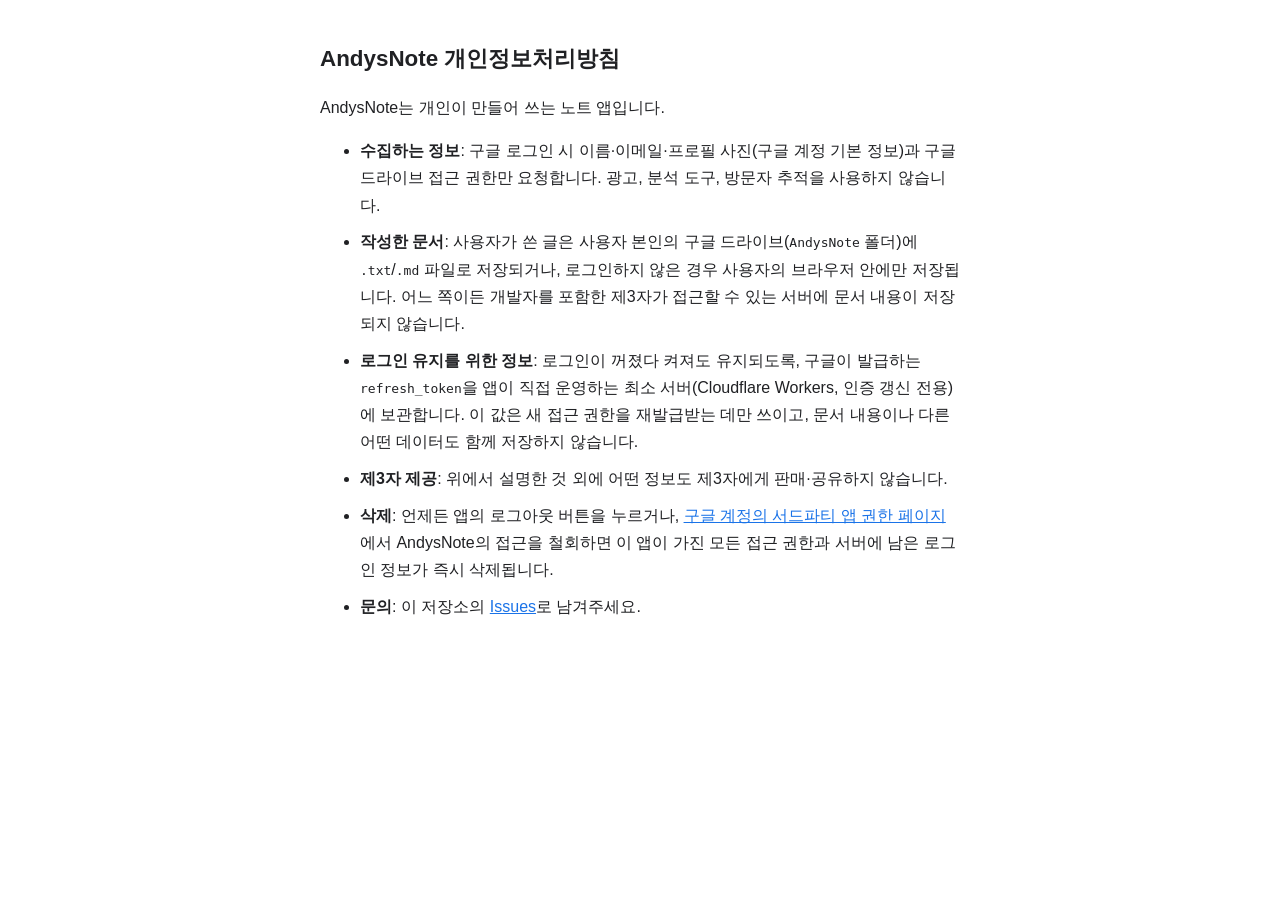
<file: privacy.html>
<!doctype html>
<html lang="ko">
  <head>
    <meta charset="UTF-8" />
    <meta name="viewport" content="width=device-width, initial-scale=1" />
    <title>개인정보처리방침 - AndysNote</title>
    <style>
      body {
        max-width: 640px;
        margin: 40px auto;
        padding: 0 20px;
        font-family: -apple-system, BlinkMacSystemFont, "Segoe UI", sans-serif;
        line-height: 1.7;
        color: #202124;
      }
      h1 {
        font-size: 1.4rem;
      }
      li {
        margin-bottom: 0.6em;
      }
      a {
        color: #1a73e8;
      }
    </style>
  </head>
  <body>
    <h1>AndysNote 개인정보처리방침</h1>
    <p>AndysNote는 개인이 만들어 쓰는 노트 앱입니다.</p>
    <ul>
      <li>
        <strong>수집하는 정보</strong>: 구글 로그인 시 이름·이메일·프로필
        사진(구글 계정 기본 정보)과 구글 드라이브 접근 권한만 요청합니다.
        광고, 분석 도구, 방문자 추적을 사용하지 않습니다.
      </li>
      <li>
        <strong>작성한 문서</strong>: 사용자가 쓴 글은 사용자 본인의 구글
        드라이브(<code>AndysNote</code> 폴더)에 <code>.txt</code>/<code>.md</code>
        파일로 저장되거나, 로그인하지 않은 경우 사용자의 브라우저 안에만
        저장됩니다. 어느 쪽이든 개발자를 포함한 제3자가 접근할 수 있는
        서버에 문서 내용이 저장되지 않습니다.
      </li>
      <li>
        <strong>로그인 유지를 위한 정보</strong>: 로그인이 꺼졌다 켜져도
        유지되도록, 구글이 발급하는 <code>refresh_token</code>을 앱이 직접
        운영하는 최소 서버(Cloudflare Workers, 인증 갱신 전용)에 보관합니다.
        이 값은 새 접근 권한을 재발급받는 데만 쓰이고, 문서 내용이나 다른
        어떤 데이터도 함께 저장하지 않습니다.
      </li>
      <li>
        <strong>제3자 제공</strong>: 위에서 설명한 것 외에 어떤 정보도
        제3자에게 판매·공유하지 않습니다.
      </li>
      <li>
        <strong>삭제</strong>: 언제든 앱의 로그아웃 버튼을 누르거나,
        <a href="https://myaccount.google.com/permissions" target="_blank" rel="noopener">구글 계정의 서드파티 앱 권한 페이지</a>에서
        AndysNote의 접근을 철회하면 이 앱이 가진 모든 접근 권한과 서버에
        남은 로그인 정보가 즉시 삭제됩니다.
      </li>
      <li>
        <strong>문의</strong>: 이 저장소의
        <a href="https://github.com/ryugunlee/AndysNote/issues" target="_blank" rel="noopener">Issues</a>로
        남겨주세요.
      </li>
    </ul>
  </body>
</html>
</file>
